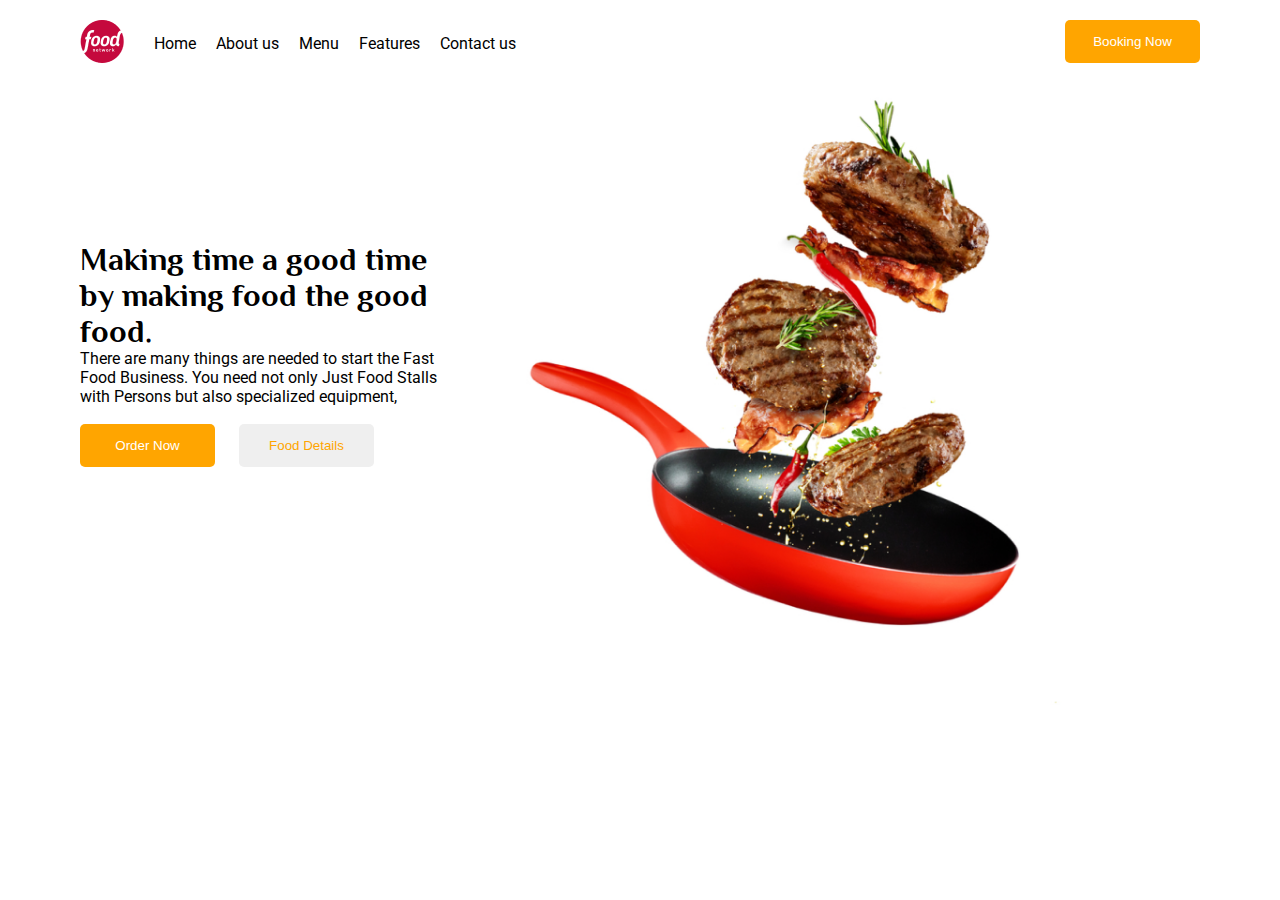
<file: Asilbek/index.html>
<!DOCTYPE html>
<html lang="en">
<head>
    <meta charset="UTF-8">
    <meta name="viewport" content="width=device-width, initial-scale=1.0">
    <link rel="stylesheet" href="./index.css">
    <title>Inamov Asilbek</title>
</head>
<body>
    <header>
        <nav>
           <div class="top_left container">              
                <div class="top_img">
                    <img src="./img/Food.png" alt="">
                </div>
                <div class="top_text_left">
                    <ul class="ul">
                        <li class="lin">Home</li>
                        <li class="lin">About us</li>
                        <li class="lin">Menu</li>
                        <li class="lin">Features</li>
                        <li class="lin">Contact us</li>
                    </ul>
                </div>
            </div>
            <div class="top_right">
                <button class="but">Booking Now</button>
            </div>
        </nav>

        <div class="bottom container">
            <div class="bottom_left">
                <div class="bottom_text_left">
                    <h1 class="text-h1">Making time a good time by making food the good food.</h1>
                    <p class="text-p">There are many things are needed to start the Fast Food Business. You need not   only Just Food Stalls with Persons but also specialized equipment,</p>
                </div>
                <br>
                <div class="bottom_button_left">
                    <button class="but">Order Now</button>
                    <button class="bun">Food Details</button>
                </div>
            </div>
            <!-- <div class="bottom_right"></div> -->
            <div class="bottom_img_right">
                <img src="./img/Tova.png" alt="" class="Tova">
            </div>
        </div>
    </header>
</body>
</html>
</file>
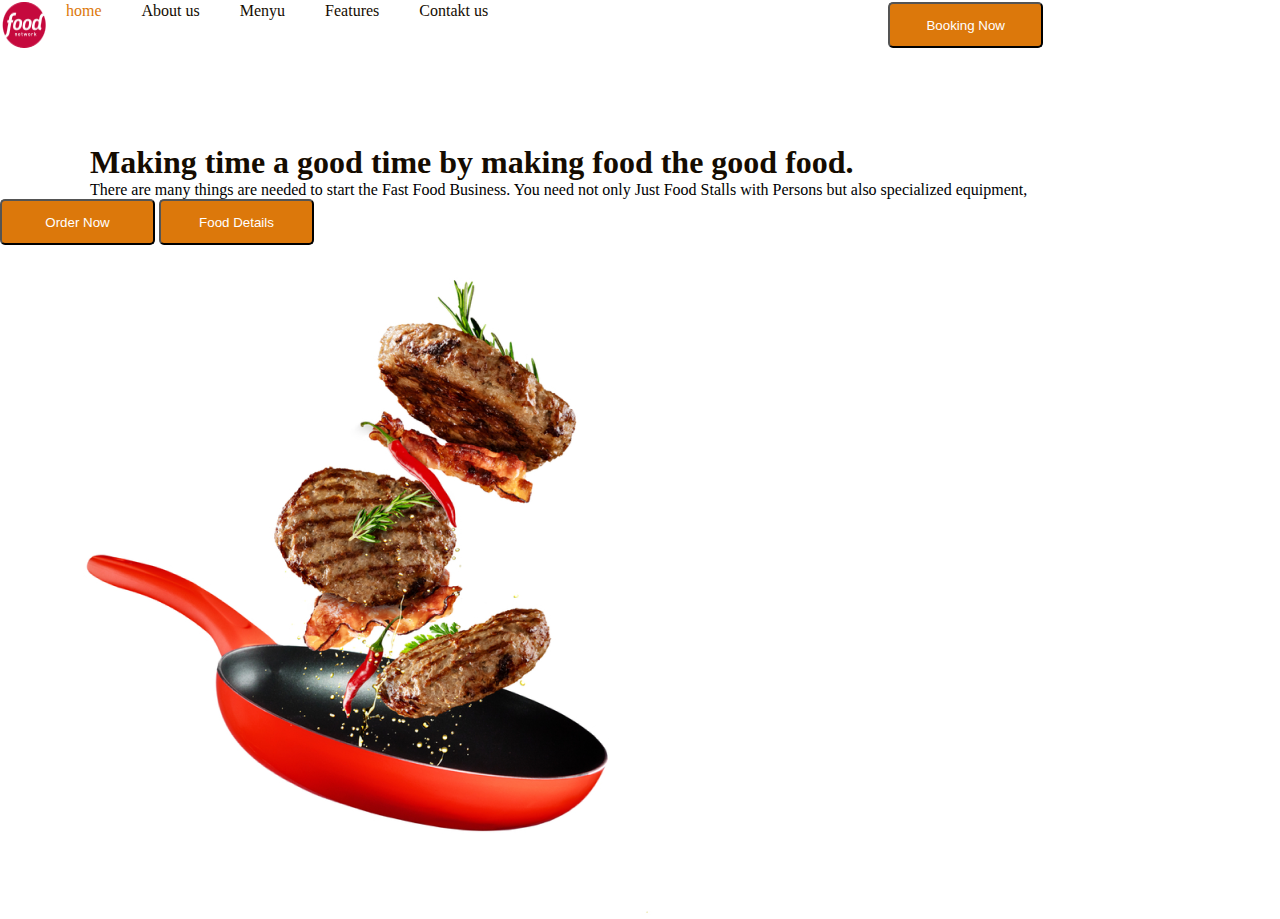
<file: Jahongir/index.html>
<!DOCTYPE html>
<html lang="en">
<head>
    <meta charset="UTF-8">
    <meta name="viewport" content="width=device-width, initial-scale=1.0">
    <link rel="stylesheet" href="./index.css">
    <title>Food</title>
</head>
<body>
    <nav class="nav">
        <div class="ota">
 <img src="./img/615px-Food_Network_New_Logo 2 (1).png" alt="">
<ul >
    <li class="home">home</li>
    <li class="home1">About us</li>
    <li class="home1">Menyu</li>
    <li class="home1">Features</li>
    <li class="home1">Contakt us</li>
</ul>
<button>Booking Now</button>
    </nav>
  
    <div class="bobo">
        <div class="margin">
    <div class="text"><h1>Making time a good time by making food the good food.</h1></div>
    <p class="p">There are many things are needed to start the Fast Food Business. You need not only Just Food Stalls with Persons but also specialized equipment,</p>
    <div class="top">
    <button class="border">Order Now</button>
<button class="detalies">Food Details</button>
 </div>
    <div class="img2"><img src="./img/CSmJnTefxM 1.png" alt=""></div>
</div>
</body>
</html>
</file>
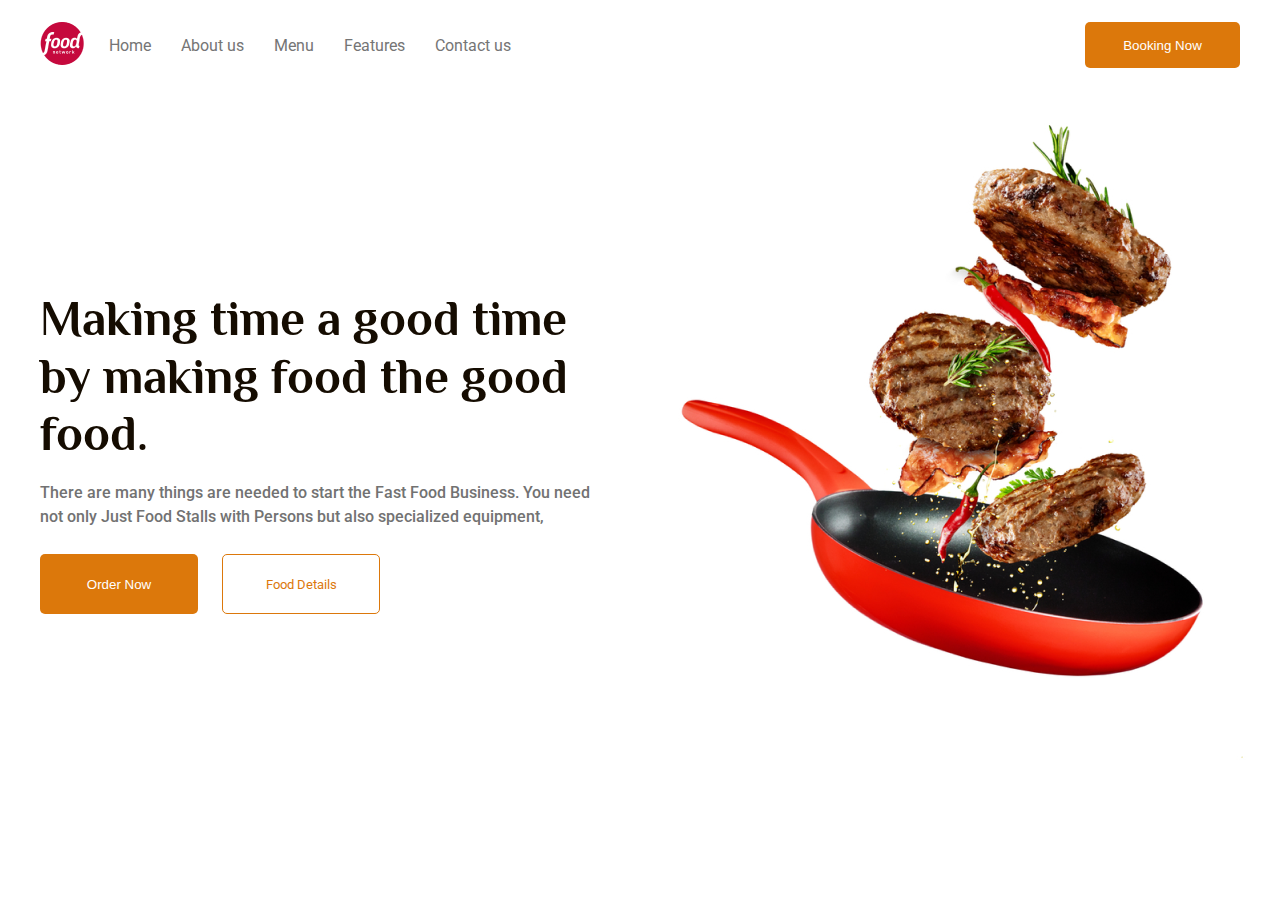
<file: Murodjon/index.html>
<!DOCTYPE html>
<html lang="en">
<head>
    <meta charset="UTF-8">
    <meta name="viewport" content="width=device-width, initial-scale=1.0">
    <title>food</title>
    <link rel="stylesheet" href="./index.css">
</head>
<body>
    <header>
        <main class="hed container">
            <div class="hed_left">
                <div class="hed_left_img"><img src="./img/hed_img.png" alt=""></div>
                <ul class="hed_ul">
                    <li class="header-li">Home</li>
                    <li class="header-li">About us</li>
                    <li class="header-li">Menu</li>
                    <li class="header-li">Features</li>
                    <li class="header-li">Contact us</li>
                    
                </ul>
            </div>
            <div class="hed_right">
                <button class="hed_btn">Booking Now</button>
            </div>
        </main>
    </header>
    <section class="dad container">
        <div class="section_left">
            <h1 class="making">Making time a good time by making food the good food.</h1>
            <p class="text">There are many things are needed to start the Fast Food Business. You need not only Just Food Stalls with Persons but also specialized equipment,</p>
            <div class="section_btn">
                <button class="btn1">Order Now</button>
                <button class="btn2">Food Details</button>
            </div>
        </div>
        <div class="sectin_right">
            <img src="./img/b_left_img.png" alt="">
        </div>
    </section>
</body>
</html>
</file>
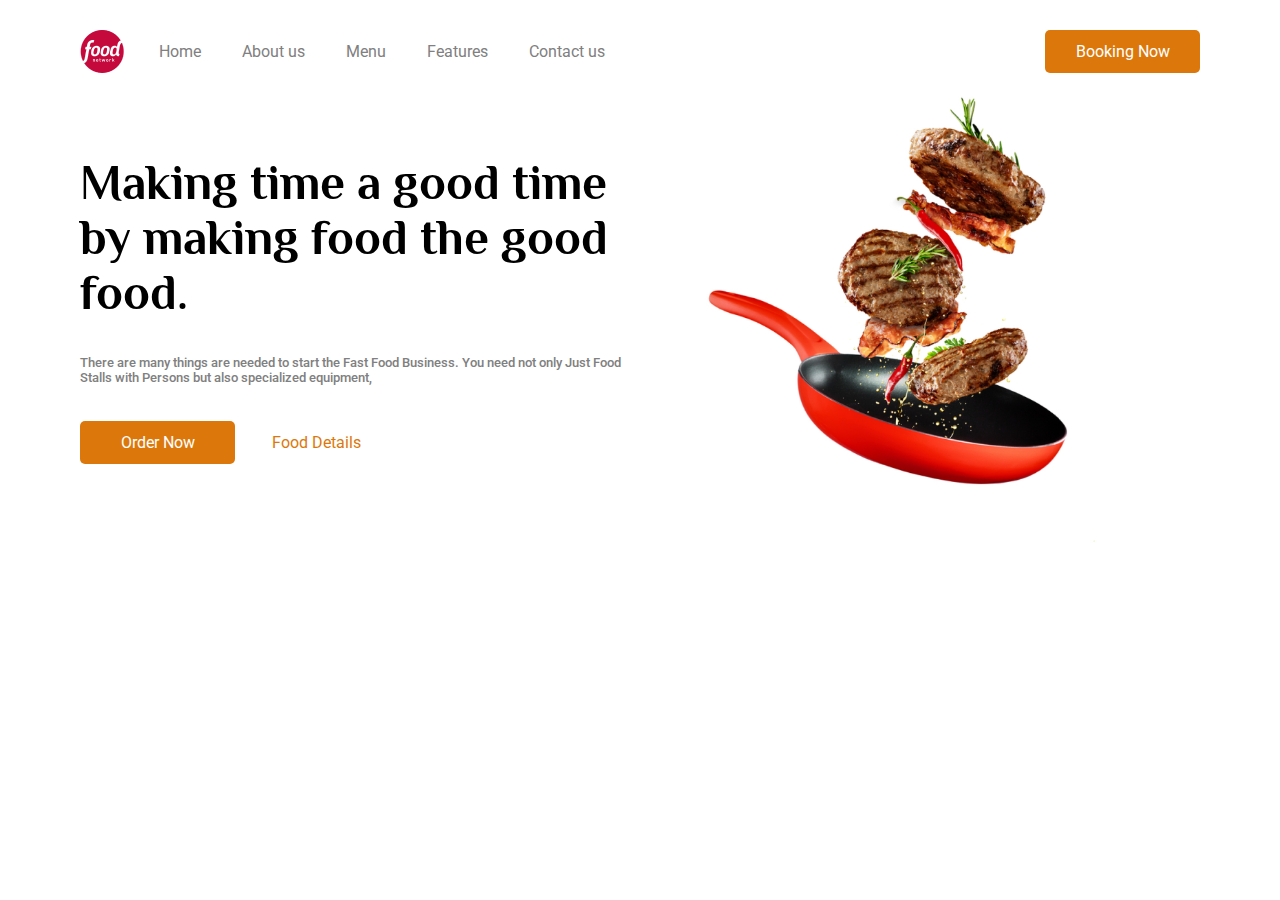
<file: Qobiljon/index.html>
<!DOCTYPE html>
<html lang="en">
<head>
    <meta charset="UTF-8">
    <meta name="viewport" content="width=device-width, initial-scale=1.0">
    <link rel="stylesheet" href="./index.css">
    <title>Qobiljon</title>
</head>
<body>
    <header>
        <nav>
            <div class="navbar">
                <img src="./image/header-logo.png" alt="" class="head-img">
                <ul class="nav-list">
                    <li class="list-item">Home</li>
                    <li class="list-item">About us</li>
                    <li class="list-item">Menu</li>
                    <li class="list-item">Features</li>
                    <li class="list-item">Contact us</li>
                </ul>
            </div>
            <div class="navbar-right">
                <button class="btn">Booking Now</button>
            </div>
        </nav>
        <div class="header">
            <div class="header-left">
                <h1 class="left-text">Making time a good time by making food the good food.</h1>
                <p class="text">There are many things are needed to start the Fast Food Business. You need not only Just
                    Food Stalls with Persons but also specialized equipment,</p>
                <button class="btn">Order Now</button>
                <button class="food">Food Details</button>
            </div>
            <div class="header-right">
                <img src="./image/cooking.png" alt="" class="right-img">

            </div>
        </div>
    </header>
    
</body>
</html>
</file>
<file: Asilbek/index.css>
@import url('https://fonts.googleapis.com/css2?family=Philosopher:wght@700&family=Roboto:wght@700&display=swap');

@import url('https://fonts.googleapis.com/css2?family=Roboto:wght@300&display=swap');

*{
    margin: 0;
    padding: 0;
}
.container{
    width: 1120px;
    margin: auto;
}
header{
    width: 1120px;
    margin: auto;
}

nav{
    display: flex;
    justify-content: space-between;
    margin-top: 20px;
}
.top_left{
    display: flex;
    gap: 30px;
    align-items: center;
    
}
.ul{
    list-style: none;
    display: flex;
    gap: 20px;
    font-family: Roboto;
    font-size: 16px;
}
.lin:hover{
    color: orange;
}
.but{
    border: none;
    border-radius: 5px;
    width: 135px;
    height: 43px;
    background: orange;
    color: white;
}
.bottom{
    display: flex;
}
.bottom_left{
    margin-top: 174px;
    width: 375px;
    height: 360px;
}
.Tova{
    width: 100%;
    height: 638px;
}
.bun{
    margin-left: 20px;
    border: none;
    border-radius: 5px;
    width: 135px;
    height: 43px;
    color: orange;
}
.text-h1{
    font-family: 'Philosopher', sans-serif;
}
.text-p{
    font-family: 'Roboto', sans-serif;
}
</file>
<file: Jahongir/index.css>
*{
    margin: 0;
    padding: 0;
    list-style: none;
}
.nav{
    height: 40px;
    border: 2px solid white;
}
.home{
    color: #DC780B;
font-family: Roboto;
font-size: 16px;
font-weight: 500;
line-height: normal;
margin-left: 20px;
}
.ota{
    display: flex;
}
ul{
    display: flex;
    gap: 40px;
    color: var(--BLACK, #150C01);
font-family: Roboto;
font-size: 16px;
font-style: normal;
font-weight: 400;
line-height: normal;
}
.bobo{
    display: flex;
}
.margin{
    margin-top: 100px;
}
button{
 margin-left: 400px;
 width: 155px;
height: 46px;
flex-shrink: 0;
border-radius: 5px;
background: var(--PRIMARY, #DC780B);
color: white;
border-radius: 5px;
}
 .text{
    color: var(--BLACK, #150C01);
    font-family: Philosopher;
    font-style: normal;
    font-weight: 700;
    margin-left: 90px;
 }
 .p{
    margin-left: 90px;
 }
 .detalies{
    margin: auto;
 }
 .border{
    margin: auto;
 }
</file>
<file: Murodjon/index.css>
@import url('https://fonts.googleapis.com/css2?family=Roboto:wght@400;500&display=swap');
@import url('https://fonts.googleapis.com/css2?family=Philosopher:wght@700&display=swap');
*{
    margin: 0;
    padding: 0;
    list-style: none;
    text-decoration: none;
}
.container{
    width: 1200px;
    margin:auto ;
}
.hed_left{
 display: flex;
 align-items: center;
 gap:25px;
   
}
.hed_ul{
    display: flex;
    gap: 30PX;
    cursor: pointer;
    font-family: Roboto;
    font-size: 16px;
}
.header-li{
    color: rgb(117, 117, 117);
    transition: 1s;
}
.header-li:hover{
    color: #DC780B;
    transition: 01ms;
}


.hed{
    width: 1200px;

    height: 90px;
    display: flex;
    justify-content: space-between;
    align-items: center;
}
.hed_btn{
    width: 155px;
    height: 46px;
    flex-shrink: 0;
    border-radius: 5px;
    background: var(--PRIMARY, #DC780B);
    color: white;
    border: none; 
}
.section_left{
    width: 555px;
   margin-top: 200px;
}
.making{
    width: 555px;
height: 161px;
flex-shrink: 0;
color: var(--BLACK, #150C01);
font-family: Philosopher;
font-size: 48.83px;
font-style: normal;
font-weight: 700;
line-height: 57.6px; /* 117.96% */
}
.text{
    margin-top: 30px;
    width: 555px;
height: 43px;
flex-shrink: 0;
color: rgb(114, 114, 114);
font-family: Roboto;
font-size: 16px;
font-style: normal;
font-weight: 500;
line-height: 24px; /* 150% */
}
.section_btn{
    margin-top: 30px;
    
}
.btn1{
    width: 158px;
    height: 60px;
    flex-shrink: 0;
    border-radius: 5px;
    background: #DC780B;
    color: white;
    margin-right: 20px;
    transition: 1s;
    border: none;
}


.btn2{
    width: 158px;
    height: 60px;
    flex-shrink: 0;
    border-radius: 5px;
    color: #DC780B;
    background: white;
    transition: 1s;
    border: 1px solid #DC780B;
font-family: Roboto;
}


.dad{
    display: flex;
    /* border: 2px solid red; */
    
}
</file>
<file: Qobiljon/index.css>
@import url('https://fonts.googleapis.com/css2?family=Philosopher:wght@700&family=Roboto:wght@500;700&display=swap');
@import url('https://fonts.googleapis.com/css2?family=Philosopher:wght@700&family=Roboto:wght@400;500&display=swap');

* {
    margin: 0;
    padding: 0;
    list-style: none;
}

/* font-family: 'Philosopher', sans-serif;
font-family: 'Roboto', sans-serif; */
nav {
    width: 1120px;
    margin: auto;
    display: flex;
    justify-content: space-between;
    margin-top: 30px;
}

.navbar {
    display: flex;
    gap: 35px;
}

.nav-list {
    display: flex;
    gap: 41px;
    align-items: center;
}

.list-item {
    color: gray;
    font-family: Roboto;
    font-size: 16px;
    font-weight: 400;
}

.list-item:hover {
    cursor: pointer;
    color: #DC780B;
}

.btn {
    color: #FFF;
    width: 155px;
    height: 43px;
    background-color: #DC780B;
    font-family: Roboto;
    font-size: 16px;
    font-weight: 400;
    border: none;
    border-radius: 5px;
}

.btn:hover {
    background-color: rgb(249, 83, 83);
    color: white;
    cursor: progress;
}

.header {
    width: 1120px;
    margin: auto;
    display: flex;
    justify-content: space-between;
    align-items: center;
}

.left-text {
    color: black;
    font-family: Philosopher;
    font-size: 48.63px;
    font-weight: 700;
    margin-bottom: 35px;
}

.text {
    color: gray;
    font-family: Roboto;
    font-size: 13px;
    font-weight: 500;
    margin-bottom: 35px;
}

.right-img {
    width: 551px;
    height: 470px;
}

.food {
    color: #DC780B;
    width: 155px;
    height: 46px;
    background-color: white;
    font-family: Roboto;
    font-size: 16px;
    font-weight: 400;
    border: none;
    border-radius: 5px;
}

.food:hover {
    color: #FFF;
    background-color: #DC780B;
    cursor: progress;
}
</file>
